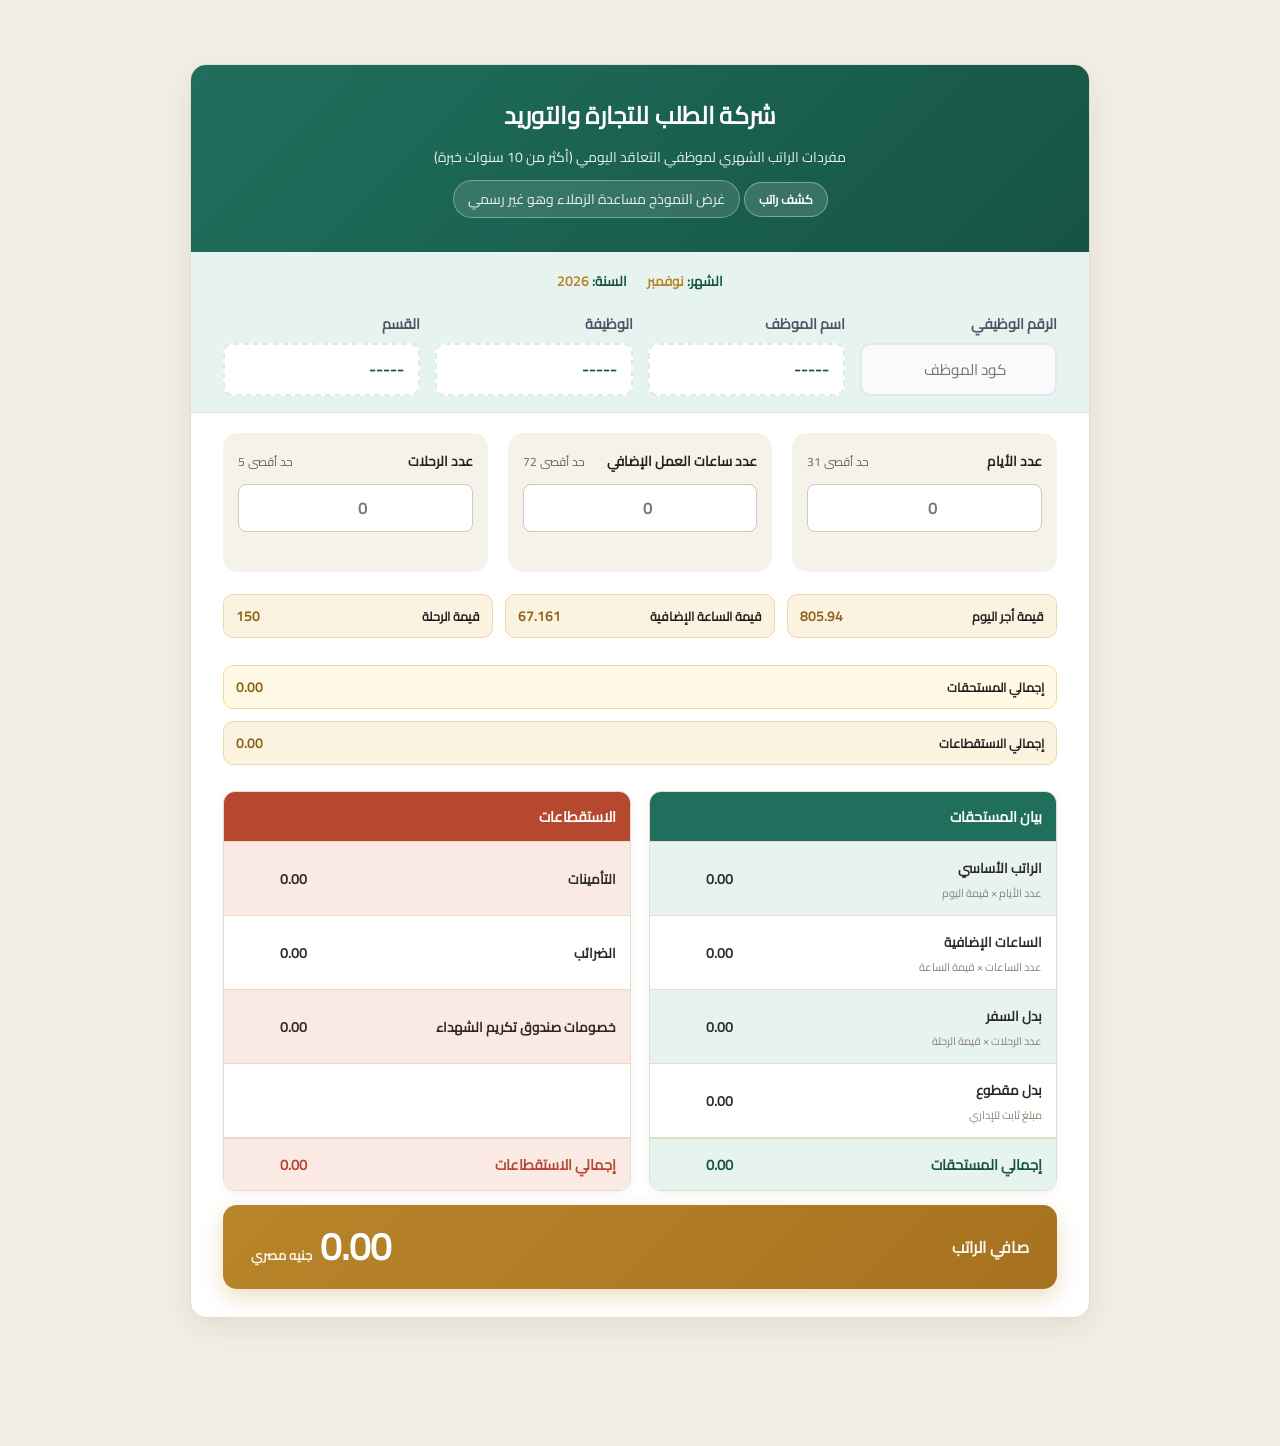
<file: index.html>
<!doctype html>
<html lang="ar" dir="rtl">

<head>
    <meta charset="utf-8" />
    <meta name="viewport" content="width=device-width, initial-scale=1" />
    <title>كشف راتب - نموذج</title>
    <link href="style.css" rel="stylesheet">
</head>

<body>
    <div class="sheet">

        <!-- الهيدر -->
        <header class="head">
            <h1>شركة الطلب للتجارة والتوريد</h1>
            <p>مفردات الراتب الشهري لموظفي التعاقد اليومي (أكثر من 10 سنوات خبرة)</p>
            <span class="doc-tag">كشف راتب</span>
            <p class="doc-tag">غرض النموذج مساعدة الزملاء وهو غير رسمي</p>
        </header>

        <!-- الفترة وبيانات الموظف -->
        <section class="period">
            <div class="period-selectors">
                <span class="period-item">الشهر: <strong id="month-name">جاري التحميل...</strong></span>
                <span class="period-item">السنة: <strong id="year-number">جاري التحميل...</strong></span>
            </div>

            <div class="emp-info">
                <div class="field-group">
                    <span class="lbl">الرقم الوظيفي</span>
                    <input type="number" id="employeeIdInput" placeholder="كود الموظف">
                </div>
                <div class="field-group">
                    <span class="lbl">اسم الموظف</span>
                    <div class="value-display emp-name">-----</div>
                </div>
                <div class="field-group">
                    <span class="lbl">الوظيفة</span>
                    <div class="value-display emp-job">-----</div>
                </div>
                <div class="field-group">
                    <span class="lbl">القسم</span>
                    <div class="value-display emp-dept">-----</div>
                </div>
            </div>
        </section>

        <!-- عدادات الأيام / الساعات / الترحلات -->
        <section class="counters">
            <div class="counter-box">
                <div class="top">
                    <span class="lbl">عدد الأيام</span>
                    <span class="price">حد أقصى 31</span>
                </div>
                <input type="number" id="input1" min="0" max="31" placeholder="0">
                <div class="err day-error">تخطيت الحد المسموح (31 يوم)</div>
            </div>

            <div class="counter-box">
                <div class="top">
                    <span class="lbl">عدد ساعات العمل الإضافي</span>
                    <span class="price">حد أقصى 72</span>
                </div>
                <input type="number" id="input2" min="0" max="72" placeholder="0">
                <div class="err time-error">تخطيت الحد المسموح (72 ساعة)</div>
            </div>

            <div class="counter-box">
                <div class="top">
                    <span class="lbl">عدد الرحلات</span>
                    <span class="price">حد أقصى 5</span>
                </div>
                <input type="number" id="input3" min="0" max="5" placeholder="0">
                <div class="err trip-error">تخطيت الحد المسموح (5 رحلات)</div>
            </div>
        </section>

        <!-- الأسعار الثابتة (تُقرأ كنص بواسطة السكربت) -->
        <section class="rates">
            <div class="rate-pill">
                <span class="lbl">قيمة أجر اليوم</span>
                <output id="price-day">805.94</output>
            </div>
            <div class="rate-pill">
                <span class="lbl">قيمة الساعة الإضافية</span>
                <output id="price-time">67.161</output>
            </div>
            <div class="rate-pill">
                <span class="lbl">قيمة الرحلة</span>
                <output id="price-trip">150</output>
            </div>
            <div class="rate-pill total-pills-row earnings">
                <span class="lbl">إجمالي المستحقات</span>
                <output id="total-salary">0.00</output>
            </div>
            <div class="rate-pill total-pills-row deductions">
                <span class="lbl">إجمالي الاستقطاعات</span>
                <output id="total-deductions2">0.00</output>
            </div>
        </section>

        <!-- جداول المستحقات والاستقطاعات -->
        <section class="tables">

            <!-- المستحقات -->
            <div class="card earn">
                <div class="cardhead">بيان المستحقات</div>
                <div class="card-body">
                    <div class="rowline">
                        <div class="name">الراتب الأساسي<small>عدد الأيام × قيمة اليوم</small></div>
                        <output id="basic-salary">0.00</output>
                    </div>
                    <div class="rowline">
                        <div class="name">الساعات الإضافية<small>عدد الساعات × قيمة الساعة</small></div>
                        <output id="valu-time">0.00</output>
                    </div>
                    <div class="rowline">
                        <div class="name">بدل السفر<small>عدد الرحلات × قيمة الرحلة</small></div>
                        <output id="value-trip">0.00</output>
                    </div>
                    <div class="rowline">
                        <div class="name">بدل مقطوع
                            <small id="employee-type">مبلغ ثابت للإداري</small>
                        </div>
                        <output id="fixed-allowance">300.00</output>
                    </div>
                </div>
                <div class="cardtotal">
                    <span>إجمالي المستحقات</span>
                    <output class="total-cell " id="total-amount">0.00</output>
                </div>
            </div>

            <!-- الاستقطاعات -->
            <div class="card ded">
                <div class="cardhead">الاستقطاعات</div>
                <div class="card-body">
                    <div class="rowline insurance-row">
                        <div class="name">التأمينات</div>
                        <output id="insurance-value">0.00</output>
                    </div>
                    <div class="rowline taxes-row">
                        <div class="name">الضرائب</div>
                        <output id="tax-value">0.00</output>
                    </div>
                    <div class="rowline">
                        <div class="name">خصومات صندوق تكريم الشهداء</div>
                        <output id="other-deductions">0.00</output>
                    </div>
                    <div class="rowline placeholder-row" aria-hidden="true "></div>
                </div>
                <div class="cardtotal">
                    <span>إجمالي الاستقطاعات</span>
                    <output class="total-cell" id="total-deductions">0.00</output>
                </div>
            </div>
        </section>

        <!-- صافي الراتب -->
        <div class="net-box">
            <span class="lbl">صافي الراتب</span>
            <div class="amount">
                <span class="val" id="net-salary">0.00</span>
                <span class="unit">جنيه مصري</span>
            </div>
        </div>
    </div>

    <script src="script.js "></script>
</body>

</html>
</file>
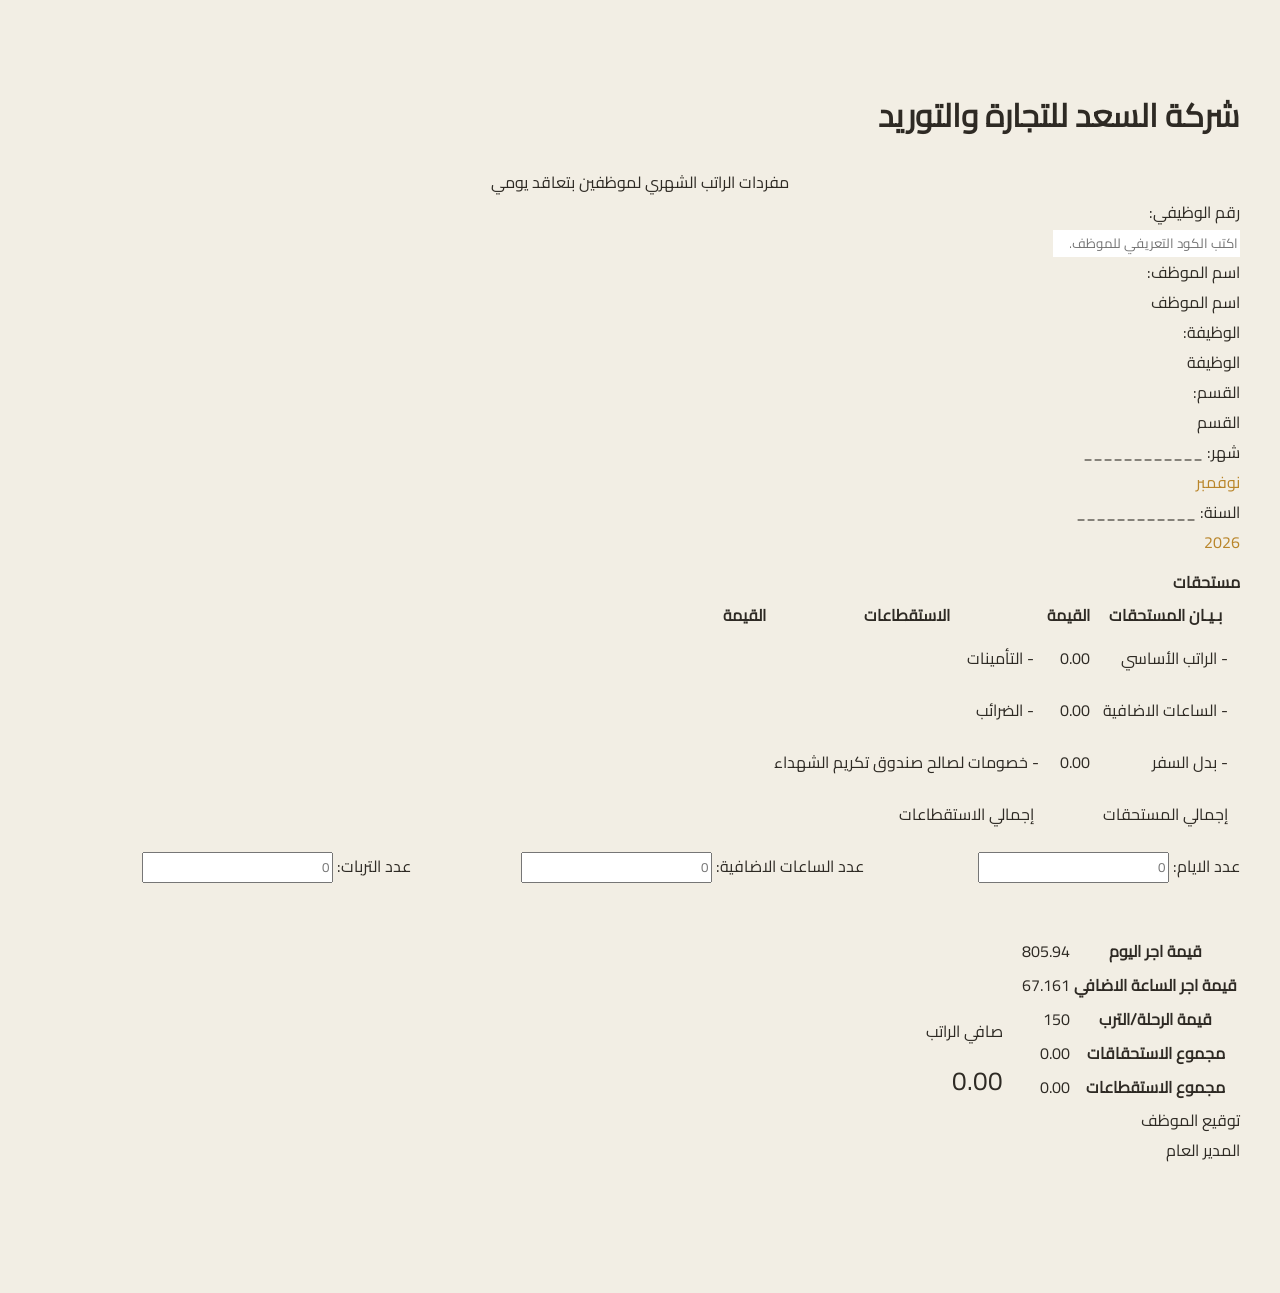
<file: index.html.html>
<!doctype html>
<html lang="ar" dir="rtl">
<head>
  <meta charset="utf-8" />
  <meta name="viewport" content="width=device-width, initial-scale=1" />
  <title>كشف راتب - نموذج</title>
  
  <link href="style.css" rel="stylesheet">

</head>
<body>
  <div class="paper hand">
    <h1 class="title">شركة السعد للتجارة والتوريد </h1>
    <div style="text-align:center; margin-top:6px; font-size:16px"> مفردات الراتب الشهري لموظفين بتعاقد يومي</div>
<div class="header-container">
  <div class="fields-wrapper">
    
    <div class="input-group">
      <span class="label">رقم الوظيفي:</span>
      <div class="field"><input type="number" id="employeeIdInput" class="form-control"style="border: none; outline: none;" placeholder="اكتب الكود التعريفي للموظف..."></div>
    </div>
      <div class="input-group">
        <span class="label">اسم الموظف:</span>
        <div class="emp-name field">اسم الموظف</div>
      </div>
    <div class="input-group">
      <span class="label">الوظيفة:</span>
      <div class="emp-job field">الوظيفة</div>
    </div>

    <div class="input-group">
      <span class="label">القسم:</span>
      <div class="emp-dept field">القسم</div>
    </div>
    
    
    
  </div>
  
  <div class="footer-row">
    <div  class="muted">شهر: ____________<div id="month-name"></div></div>
    <div  class="muted">السنة: ____________<div id="year-number"></div></div>
  </div>
</div>
        
     

    <div class="fields-wrapper"style="text-align:right; font-weight:700; margin-top:10px">مستحقات
         
    </div>
    <table class="form-table">
      <tr>
        <th class="wide">بـيـان المستحقات</th>
        <th class="narrow">القيمة</th>
        <th class="narrow">الاستقطاعات</th>
        <th class="narrow">القيمة</th>
        
        
      </tr>
      <tr>
        <td style="text-align:right; padding:10px">- الراتب الأساسي</td>
         <td id="basic-salary"></td>
       
        <td style="text-align:right; padding:10px">- التأمينات</td>
        <td id="insurance-value"></td>
        
   </tr>
     <tr>
        <td style="text-align:right; padding:10px">- الساعات الاضافية</td>
         <td id="valu-time"></td>
           <td style="text-align:right; padding:10px">- الضرائب</td>
        <td id="tax-value"></td>
        
     </tr>
     <tr>
        <td style="text-align:right; padding:10px">- بدل السفر</td>
         <td id="value-trip"></td>
      <td style="text-align:right; padding:5px">- خصومات لصالح صندوق تكريم الشهداء</td>
        <td id="other-deductions"></td>

     </tr>
     
     <tr>
       <td style="text-align:right; padding:10px">إجمالي المستحقات</td>
        <td id="total-salary"></td>
        <td style="text-align:right; padding:10px">إجمالي الاستقطاعات</td>
        <td id="total-deductions"></td>
        
      </tr>
     

    </table>
    <div  style="display:flex; gap:10px;flex-direction: row;margin-top: 10px;">
           <div class="input-group">
        <span class="labe2">عدد الايام:</span>
        <input id="input1" type="number" placeholder="0">
        <span class="day-error">تخطيت المسموح بها 20 يوم</span>
      </div>  
            <div class="input-group">
        <span class="labe2">عدد الساعات الاضافية:</span>
       <input id="input2" type="number" placeholder="0">
       <span class="time-error"> تخطيت المسموح بها 55 ساعة</span> 
      </div>
            <div class="input-group">
        <span class="labe2">عدد التربات:</span>
        <input id="input3" type="number" placeholder="0">
        <span class="trip-error"> تخطيت المسموح بها 5 تربات</span> 
    
      </div></div>
    
    <div style="display:flex;gap:16px; align-items:end;margin-top:20px">
      <table class="form-table2" >
        <tr><th>قيمة اجر اليوم</th><td id="price-day">200</td></tr>
        <tr><th>قيمة اجر الساعة الاضافي</th><td id="price-time">20</td></tr>
          <tr><th>قيمة الرحلة/الترب</th><td id="price-trip">100</td></tr>
          <tr><th>مجموع الاستحقاقات</th><td id="total-amount">0.00</td></tr>
          <tr><th>مجموع الاستقطاعات</th><td id="total-deductions2">0.00</td></tr>
        </table>
      <div style="width:300px">
        <div class="right-box">صافي الراتب<br><span id="net-salary"style="font-size:26px; display:block; margin-top:10px">0.00</span></div>
      
      </div>
    </div>

    <div class="signature">
      <div class="sig-box-top">توقيع الموظف</div>
      <div class="sig-box">المدير العام</div>
    </div>

    
  </div>
  <script src="script.js"></script>
</body>
</html>
</file>
<file: style.css>
/* =========================================================
   كشف راتب - شركة الطلب للتجارة والتوريد
   ========================================================= */

@font-face {
    font-family: 'Cairo';
    src: url('Cairo-VariableFont_slnt,wght.ttf') format('truetype');
    font-weight: 400;
    font-style: normal;
}

:root {
    --bg: #F2EEE4;
    --surface: #FFFFFF;
    --ink: #2E2A24;
    --muted: #8B8373;
    --line: #E4DDC7;
    --teal: #1F6F5C;
    --teal-dark: #165445;
    --teal-tint: #E7F3EF;
    --red: #B5482F;
    --red-tint: #FBEAE4;
    --gold: #B9852A;
    --gold-tint: #FBF2E0;
    --radius: 16px;
    --shadow: 0 10px 30px rgba(46, 42, 36, .08);
}

* {
    box-sizing: border-box;
}

html,
body {
    background: var(--bg);
    color: var(--ink);
    font-family: "Cairo", "Tajawal", sans-serif;
    padding: 28px 16px 60px;
    min-height: 100vh;
}

input,
select,
textarea,
button {
    font-family: inherit;
}

.sheet {
    max-width: 900px;
    margin: 0 auto;
    background: var(--surface);
    border-radius: var(--radius);
    box-shadow: var(--shadow);
    border: 1px solid var(--line);
    overflow: hidden;
}


/* ===== Header ===== */

.head {
    background: linear-gradient(135deg, var(--teal) 0%, var(--teal-dark) 100%);
    color: #fff;
    padding: 28px 32px 22px;
    text-align: center;
}

.head h1 {
    font-weight: 800;
    font-size: 24px;
    margin: 0 0 6px;
    letter-spacing: .3px;
}

.head p {
    margin: 0;
    font-size: 14px;
    opacity: .9;
    font-weight: 500;
}

.doc-tag {
    display: inline-block;
    margin-top: 12px;
    padding: 5px 14px;
    background: rgba(255, 255, 255, .14);
    border: 1px solid rgba(255, 255, 255, .35);
    border-radius: 999px;
    font-size: 12.5px;
    font-weight: 600;
    margin-bottom: 13px;
}


/* ===== Period + employee info ===== */

.period {
    display: flex;
    flex-direction: column;
    gap: 16px;
    padding: 16px 32px;
    background: var(--teal-tint);
    border-bottom: 1px solid var(--line);
}

.period-selectors {
    display: flex;
    gap: 20px;
    justify-content: center;
    flex-wrap: wrap;
}

.period-item {
    font-size: 13.5px;
    font-weight: 700;
    color: var(--teal-dark);
}

.period-item strong {
    font-weight: 800;
}

.emp-info {
    display: flex;
    flex-wrap: wrap;
    gap: 15px;
    width: 100%;
}

.emp-info .field-group {
    display: flex;
    flex-direction: column;
    flex: 1;
    min-width: 180px;
    gap: 6px;
}

.emp-info .lbl {
    font-size: 0.9rem;
    font-weight: bold;
    color: #4a5568;
    text-align: right;
    white-space: nowrap;
}

.emp-info input,
.value-display {
    width: 100%;
    padding: 10px 14px;
    border: 2px solid #e2e8f0;
    border-radius: 10px;
    background-color: #f8fafc;
    font-size: 0.95rem;
    color: #334155;
    transition: all 0.2s ease-in-out;
}

.value-display {
    font-weight: 700;
    color: var(--teal-dark);
    background-color: #fff;
    border-style: dashed;
}

.emp-info input:focus {
    outline: none;
    border-color: var(--teal-dark);
    background-color: #ffffff;
    box-shadow: 0 0 0 3px rgba(30, 94, 74, 0.1);
}

#employeeIdInput {
    text-align: center;
}


/* ===== Counters (أيام / ساعات / ترحلات) ===== */

.counters {
    display: flex;
    flex-wrap: wrap;
    gap: 20px;
    width: 100%;
    padding: 20px 32px 4px;
}

.counter-box {
    display: flex;
    flex-direction: column;
    justify-content: space-between;
    flex: 1;
    min-width: 160px;
    background: #f5f3e9;
    padding: 15px;
    border-radius: 15px;
}

.counter-box .top {
    display: flex;
    justify-content: space-between;
    align-items: center;
    width: 100%;
    gap: 8px;
}

.counter-box .lbl {
    font-size: 0.85rem;
    font-weight: bold;
    color: #222;
}

.counter-box .price {
    font-size: 0.75rem;
    color: #666;
    white-space: nowrap;
}

.counter-box input {
    width: 100%;
    margin-top: 10px;
    padding: 8px 10px;
    border: 1px solid #d1c7bd;
    border-radius: 8px;
    background-color: #ffffff;
    font-size: 1rem;
    font-weight: bold;
    color: #333;
    text-align: center;
    transition: border-color 0.2s;
}

.counter-box input:focus {
    outline: none;
    border-color: var(--teal-dark);
    box-shadow: 0 0 0 3px rgba(30, 94, 74, 0.1);
}

.err {
    font-size: 0.7rem;
    color: var(--red);
    margin-top: 4px;
    text-align: right;
    visibility: hidden;
}


/* ===== Rates row (read-only base prices) ===== */

.rates {
    display: flex;
    flex-wrap: wrap;
    gap: 12px;
    padding: 18px 32px 4px;
}

.rate-pill {
    display: flex;
    align-items: center;
    justify-content: space-between;
    gap: 5px;
    flex: 1;
    min-width: 160px;
    background: var(--gold-tint);
    border: 1px solid #ECD9AC;
    border-radius: 10px;
    padding: 8px 12px;
}

.rate-pill .lbl {
    font-size: 12.5px;
    font-weight: 700;
    color: #000000db;
}

.rate-pill output {
    font-weight: 800;
    font-size: 13.5px;
    color: #8A6416;
}

.total-pills-row {
    flex: 0 0 100%;
    /* إجبار العنصر على أخذ 100% من العرض */
    display: flex;
    justify-content: space-between;
    /* لتوزيع النص والقيمة بشكل جمالي */
}


/* تنسيق إضافي اختياري لتمييز خانة إجمالي المستحقات (فوق الاستقطاعات) */

.earnings {
    margin-top: 15px;
    /* مسافة تفصلها عن السطر العلوي */
    background-color: #fff9e6;
    /* لون خلفية خفيف ليتماشى مع لون التصميم الأصفر */
    border: 1px solid #f3d99d;
}


/* ===== Salary tables ===== */

.tables {
    padding: 22px 32px 4px;
    display: grid;
    grid-template-columns: 1fr 1fr;
    gap: 18px;
    width: 100%;
    direction: rtl;
    align-items: stretch;
}

.card {
    flex: 1;
    overflow: hidden;
    box-shadow: 0 2px 8px rgba(0, 0, 0, 0.05);
    display: flex;
    flex-direction: column;
    justify-content: flex-start;
    /* بدل space-between */
    border-radius: 12px;
    border: 1px solid var(--line);
    margin-bottom: 10px;
    overflow: hidden;
}

.card-body {
    display: flex;
    flex-direction: column;
}

.card-body .rowline {
    flex: none;
    /* شيلنا flex:1 عشان ما يعملش تمدد غير متساوي */
    min-height: 65px;
}

.placeholder-row {
    border-top: 1px solid var(--line);
    height: 74px;
}

.cardtotal {
    display: flex;
    justify-content: space-between;
    align-items: center;
    padding: 12px 14px;
    font-weight: 800;
    font-size: 14.5px;
    border-top: 2px solid var(--line);
}

.card .cardhead {
    padding: 11px 14px;
    font-weight: 800;
    font-size: 14.5px;
    color: #fff;
}

.earn .cardhead {
    background: var(--teal);
}

.ded .cardhead {
    background: var(--red);
}

.rowline {
    display: flex;
    align-items: center;
    justify-content: space-between;
    padding: 10px 14px;
    border-top: 1px solid var(--line);
    box-sizing: border-box;
    height: 74px;
    background: #fff;
    gap: 10px;
    overflow: hidden;
}

.earn .rowline:nth-of-type(odd) {
    background: var(--teal-tint);
}

.ded .rowline:nth-of-type(odd) {
    background: var(--red-tint);
}

.rowline .name {
    font-size: 13.5px;
    font-weight: 600;
    color: var(--ink);
    flex: 1;
}

.rowline .name small {
    display: block;
    color: var(--muted);
    font-weight: 500;
    font-size: 11px;
    margin-top: 2px;
}

.rowline output {
    width: 110px;
    text-align: center;
    font-size: 14px;
    font-weight: 800;
    padding: 7px 6px;
}

.cardtotal .total-cell {
    width: 110px;
    text-align: center;
    font-size: 14.5px;
    font-weight: 800;
}

.earn .cardtotal {
    background: var(--teal-tint);
    color: var(--teal-dark);
}

.ded .cardtotal {
    background: var(--red-tint);
    color: var(--red);
}


/* ===== Net salary ===== */

.net-box {
    margin: 0 32px 28px;
    background: linear-gradient(135deg, var(--gold) 0%, #A6721F 100%);
    color: #fff;
    border-radius: 14px;
    display: flex;
    align-items: center;
    justify-content: space-between;
    padding: 22px 28px;
    box-shadow: 0 8px 22px rgba(185, 133, 42, .28);
}

.net-box .lbl {
    font-size: 16px;
    font-weight: 800;
    opacity: .95;
}

.net-box .amount {
    display: flex;
    align-items: baseline;
    gap: 8px;
}

.net-box .val {
    font-size: 38px;
    font-weight: 800;
    line-height: 1;
}

.net-box .unit {
    font-size: 13px;
    opacity: .9;
    font-weight: 700;
}


/* ==========================================================================
   Responsive
   ========================================================================== */

@media screen and (max-width: 768px) {
    .net-box {
        flex-direction: column;
        gap: 10px;
        text-align: center;
    }
    body {
        padding: 16px 8px 40px;
    }
    .head {
        padding: 22px 18px 18px;
    }
    .period,
    .counters,
    .rates,
    .tables {
        padding-left: 16px;
        padding-right: 16px;
    }
    .emp-info .field-group,
    .counter-box,
    .rate-pill {
        min-width: 100%;
    }
    .tables {
        grid-template-columns: 1fr;
    }
    .rowline {
        flex-wrap: wrap;
    }
    .rowline output,
    .cardtotal .total-cell {
        width: 100px;
        font-size: 13px;
    }
    .net-box {
        margin: 0 16px 20px;
        padding: 18px 20px;
    }
    .net-box .val {
        font-size: 30px;
    }
}
</file>
